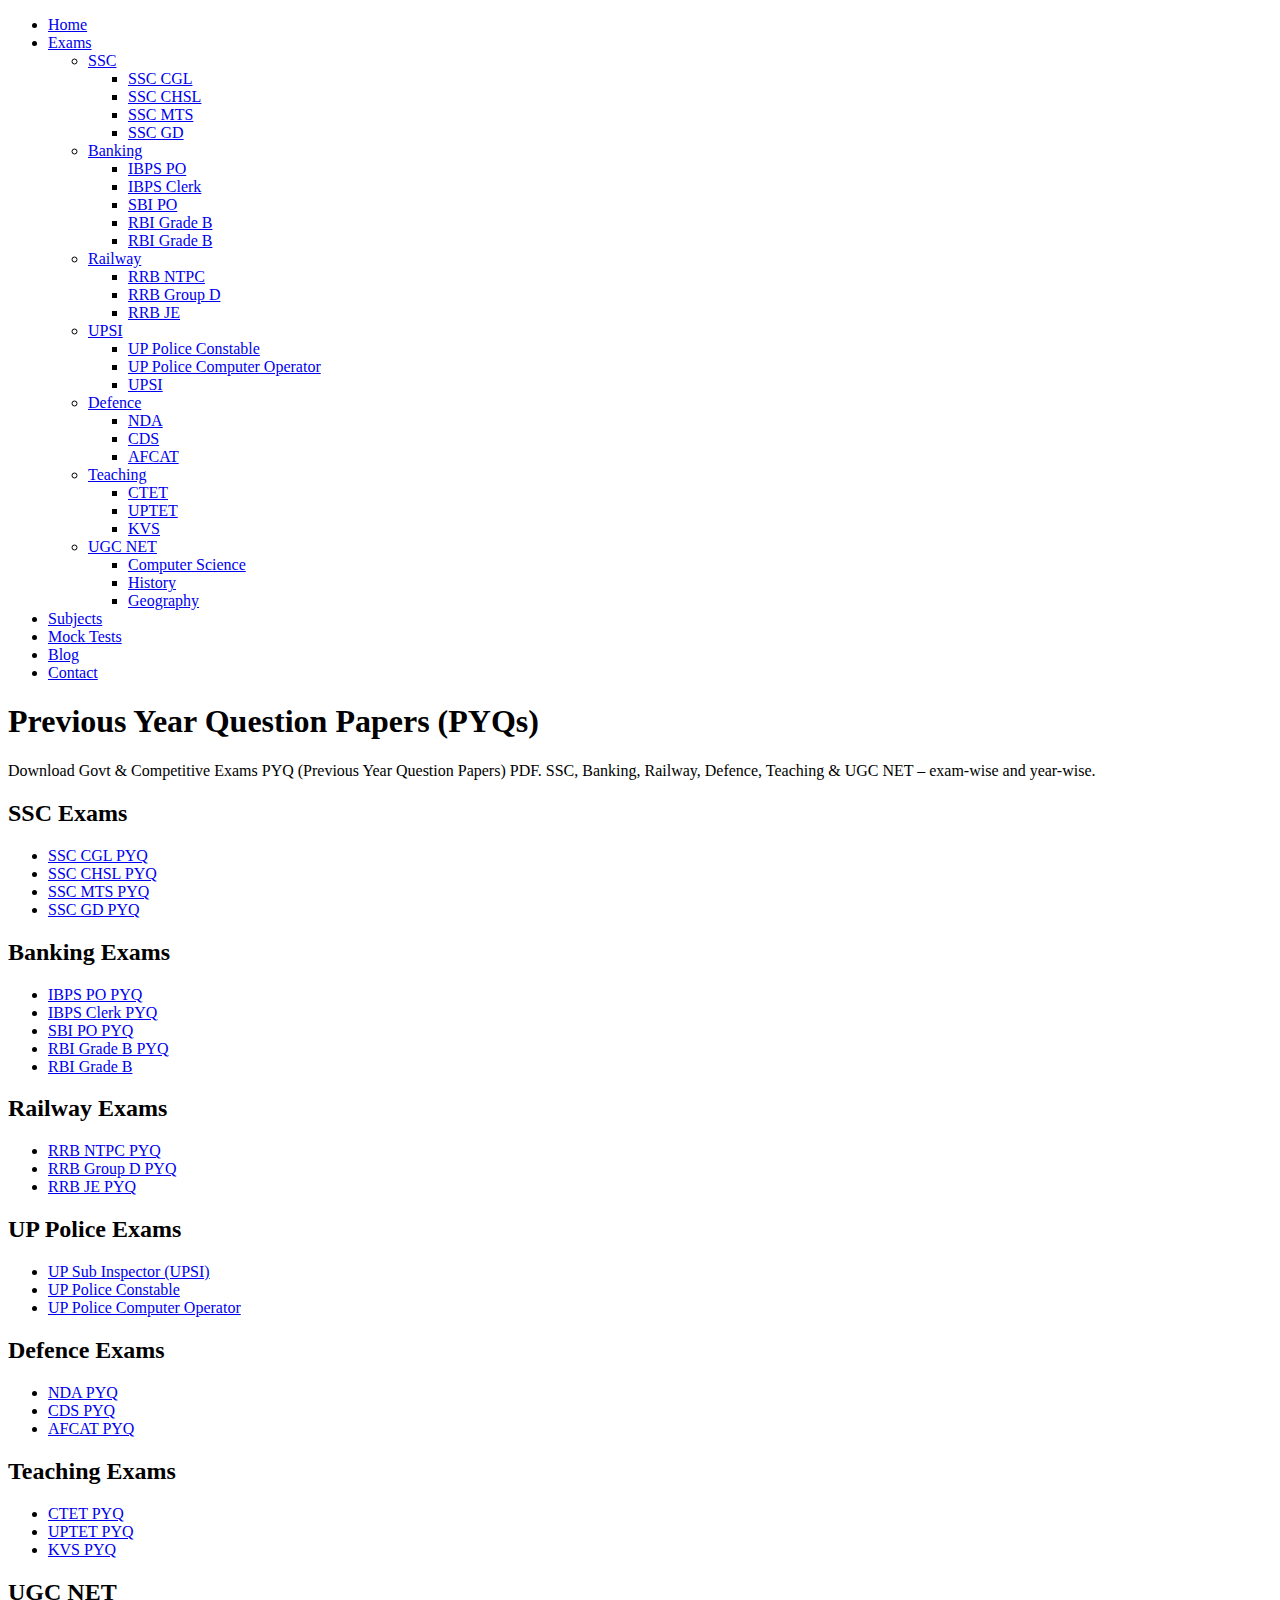
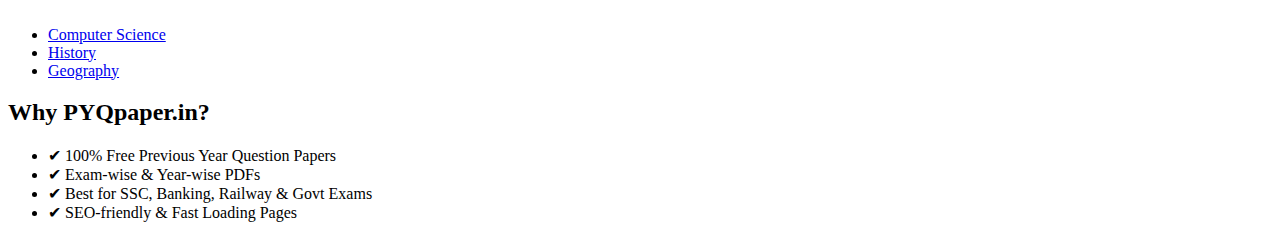
<file: index.html>
<!DOCTYPE html>
<html lang="en">
<head>
  <meta charset="UTF-8">
  <meta name="description" content="Download Govt & Competitive Exams PYQ (Previous Year Question Papers) (PYQs) PDF. SSC, Banking, Railway, UP Police & more with exam-wise, board-wise papers.">
<meta name="google-site-verification" content="P_CnZnM_JiWaDj5nDQWb3hRpso70FMkNj28Czbkl5nE" />
  <title>PYQpaper.in</title>
  <link rel="stylesheet" href="https://pyqpaper.in/assets/css/style.css">
</head>
<body>

<header class="header">
  <ul class="menu">

    <li><a href="index.html">Home</a></li>

    <li class="has-sub">
      <a href="#">Exams</a>

      <!-- LEVEL 1 -->
      <ul class="submenu">

        <!-- SSC -->
        <li class="has-sub">
          <a href="#">SSC</a>
          <ul class="submenu right">
            <li><a href="ssc/ssc-cgl.html" target="_blank">SSC CGL</a></li>
            <li><a href="ssc/ssc-chsl.html" target="_blank">SSC CHSL</a></li>
            <li><a href="ssc/ssc-mts.html" target="_blank">SSC MTS</a></li>
            <li><a href="ssc/ssc-gd.html" target="_blank">SSC GD</a></li>
          </ul>
        </li>

        <!-- Banking -->
        <li class="has-sub">
          <a href="#">Banking</a>
          <ul class="submenu right">
            <li><a href="banking/ibps-po.html" target="_blank">IBPS PO</a></li>
            <li><a href="banking/ibps-clerk.html" target="_blank">IBPS Clerk</a></li>
            <li><a href="banking/sbi-po.html" target="_blank">SBI PO</a></li>
            <li><a href="banking/rbi-grade-b.html" target="_blank">RBI Grade B</a></li>
            <li><a href="banking/rbi-grade-b.html" target="_blank">RBI Grade B</a></li>
          </ul>
        </li>

        <!-- Railway -->
        <li class="has-sub">
          <a href="#">Railway</a>
          <ul class="submenu right">
            <li><a href="railway/rrb-ntpc.html" target="_blank">RRB NTPC</a></li>
            <li><a href="railway/rrb-group-d.html" target="_blank">RRB Group D</a></li>
            <li><a href="railway/rrb-je.html" target="_blank">RRB JE</a></li>
          </ul>
        </li>

<!-- UP Police -->
        <li class="has-sub">
          <a href="#">UPSI</a>
          <ul class="submenu right">
            <li><a href="railway/rrb-ntpc.html" target="_blank">UP Police Constable</a></li>
            <li><a href="railway/rrb-group-d.html" target="_blank">UP Police Computer Operator</a></li>
            <li><a href="railway/rrb-je.html" target="_blank">UPSI</a></li>
          </ul>
        </li>

        <!-- Defence -->
        <li class="has-sub">
          <a href="#">Defence</a>
          <ul class="submenu right">
            <li><a href="defence/nda.html" target="_blank">NDA</a></li>
            <li><a href="defence/cds.html" target="_blank">CDS</a></li>
            <li><a href="defence/afcat.html" target="_blank">AFCAT</a></li>
          </ul>
        </li>

        <!-- Teaching -->
        <li class="has-sub">
          <a href="#">Teaching</a>
          <ul class="submenu right">
            <li><a href="teaching/ctet.html" target="_blank">CTET</a></li>
            <li><a href="teaching/uptet.html"target="_blank">UPTET</a></li>
            <li><a href="teaching/kvs.html" target="_blank">KVS</a></li>
          </ul>
        </li>

        <!-- UGC NET -->
        <li class="has-sub">
          <a href="#">UGC NET</a>
          <ul class="submenu right">
            <li><a href="ugc-net/ugc-net-cs.html" target="_blank">Computer Science</a></li>
            <li><a href="ugc-net/ugc-net-history.html" target="_blank">History</a></li>
            <li><a href="ugc-net/ugc-net-geography.html" target="_blank">Geography</a></li>
          </ul>
        </li>

      </ul>
    </li>

    <li><a href="subjects.html">Subjects</a></li>
    <li><a href="mock-tests.html">Mock Tests</a></li>
    <li><a href="blog.html">Blog</a></li>
    <li><a href="contact.html">Contact</a></li>

  </ul>
</header>

<main class="main-content">

  <!-- HERO SECTION -->
  <section class="hero">
    <h1>Previous Year Question Papers (PYQs)</h1>
    <p>
      Download Govt & Competitive Exams PYQ (Previous Year Question Papers) PDF.
      SSC, Banking, Railway, Defence, Teaching & UGC NET – exam-wise and year-wise.
    </p>
  </section>

  <!-- EXAM CATEGORIES -->
  <section class="exam-grid">

    <div class="exam-card">
      <h2>SSC Exams</h2>
      <ul>
        <li><a href="ssc/ssc-cgl.html">SSC CGL PYQ</a></li>
        <li><a href="ssc/ssc-chsl.html">SSC CHSL PYQ</a></li>
        <li><a href="ssc/ssc-mts.html">SSC MTS PYQ</a></li>
        <li><a href="ssc/ssc-gd.html">SSC GD PYQ</a></li>
      </ul>
    </div>

    <div class="exam-card">
      <h2>Banking Exams</h2>
      <ul>
        <li><a href="banking/ibps-po.html">IBPS PO PYQ</a></li>
        <li><a href="banking/ibps-clerk.html">IBPS Clerk PYQ</a></li>
        <li><a href="banking/sbi-po.html">SBI PO PYQ</a></li>
        <li><a href="banking/rbi-grade-b.html">RBI Grade B PYQ</a></li>
        <li><a href="banking/rbi-grade-b.html" target="_blank">RBI Grade B</a></li>
      </ul>
    </div>

    <div class="exam-card">
      <h2>Railway Exams</h2>
      <ul>
        <li><a href="railway/rrb-ntpc.html">RRB NTPC PYQ</a></li>
        <li><a href="railway/rrb-group-d.html">RRB Group D PYQ</a></li>
        <li><a href="railway/rrb-je.html">RRB JE PYQ</a></li>
      </ul>
    </div>

<div class="exam-card">
      <h2>UP Police Exams</h2>
      <ul>
        <li><a href="railway/rrb-ntpc.html">UP Sub Inspector (UPSI)</a></li>
        <li><a href="railway/rrb-group-d.html">UP Police Constable</a></li>
        <li><a href="railway/rrb-je.html">UP Police Computer Operator</a></li>
      </ul>
    </div>

    <div class="exam-card">
      <h2>Defence Exams</h2>
      <ul>
        <li><a href="defence/nda.html">NDA PYQ</a></li>
        <li><a href="defence/cds.html">CDS PYQ</a></li>
        <li><a href="defence/afcat.html">AFCAT PYQ</a></li>
      </ul>
    </div>

    <div class="exam-card">
      <h2>Teaching Exams</h2>
      <ul>
        <li><a href="defence/nda.html">CTET PYQ</a></li>
        <li><a href="defence/cds.html">UPTET PYQ</a></li>
        <li><a href="defence/afcat.html">KVS PYQ</a></li>
      </ul>
    </div>

    <div class="exam-card">
      <h2>UGC NET</h2>
      <ul>
        <li><a href="ugc-net/ugc-net-cs.html">Computer Science</a></li>
        <li><a href="ugc-net/ugc-net-history.html">History</a></li>
        <li><a href="ugc-net/ugc-net-geography.html">Geography</a></li>
      </ul>
    </div>

  </section>

  <!-- WHY SECTION -->
  <section class="why-pyq">
    <h2>Why PYQpaper.in?</h2>
    <ul>
      <li>✔ 100% Free Previous Year Question Papers</li>
      <li>✔ Exam-wise & Year-wise PDFs</li>
      <li>✔ Best for SSC, Banking, Railway & Govt Exams</li>
      <li>✔ SEO-friendly & Fast Loading Pages</li>
    </ul>
  </section>

</main>

  
<script src="assets/js/script.js"></script>
</body>
</html>
</file>
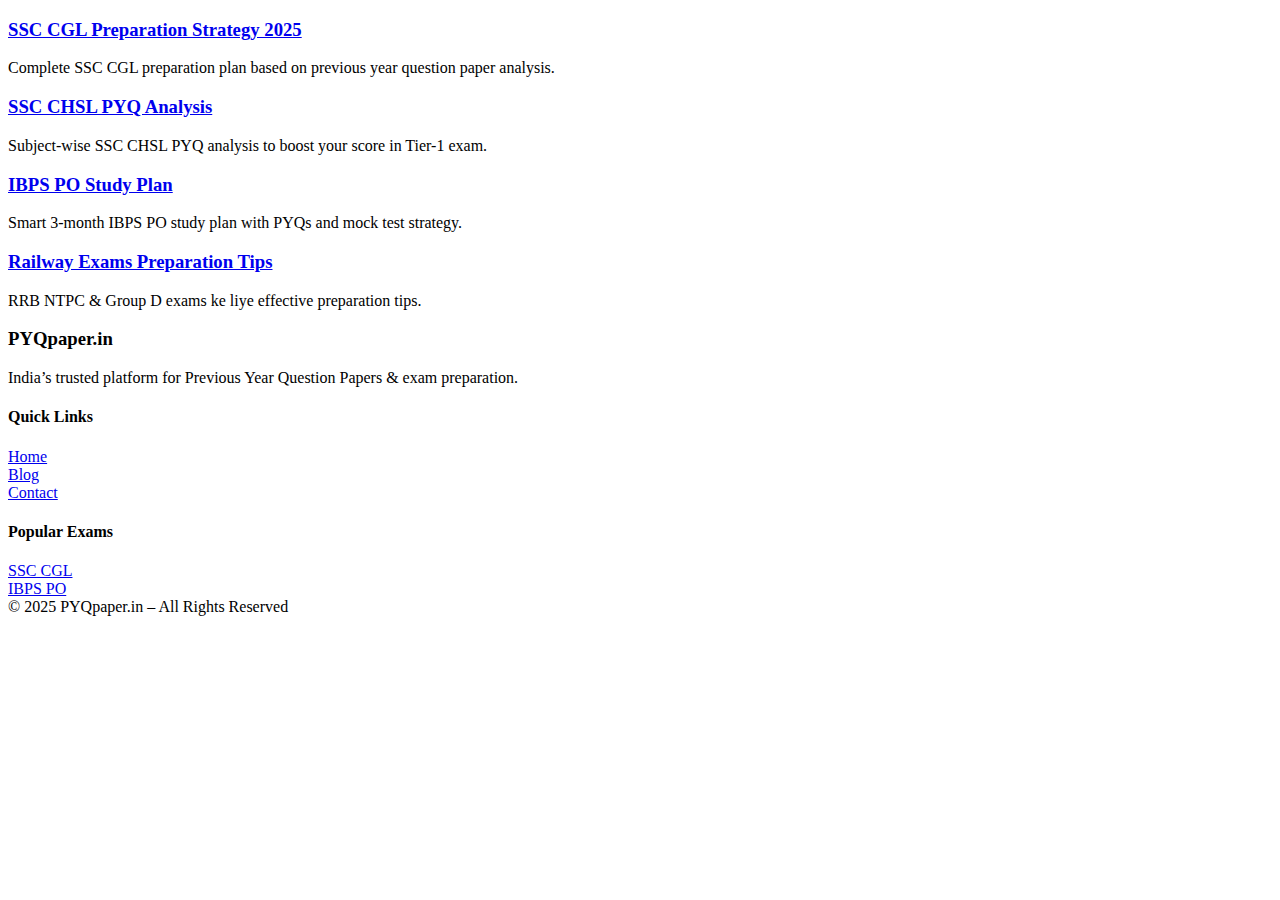
<file: blog.html>
<!DOCTYPE html>
<div class="grid">
<article class="card">
<h3><a href="ssc-cgl-preparation.html">SSC CGL Preparation Strategy 2025</a></h3>
<p>Complete SSC CGL preparation plan based on previous year question paper analysis.</p>
</article>


<article class="card">
<h3><a href="ssc-chsl-pyq-analysis.html">SSC CHSL PYQ Analysis</a></h3>
<p>Subject-wise SSC CHSL PYQ analysis to boost your score in Tier-1 exam.</p>
</article>


<article class="card">
<h3><a href="ibps-po-study-plan.html">IBPS PO Study Plan</a></h3>
<p>Smart 3-month IBPS PO study plan with PYQs and mock test strategy.</p>
</article>


<article class="card">
<h3><a href="railway-exam-tips.html">Railway Exams Preparation Tips</a></h3>
<p>RRB NTPC & Group D exams ke liye effective preparation tips.</p>
</article>
</div>
</section>
</main>


<!-- FOOTER -->
<footer>
<div class="fwrap">
<div>
<h3>PYQpaper.in</h3>
<p>India’s trusted platform for Previous Year Question Papers & exam preparation.</p>
</div>


<div>
<h4>Quick Links</h4>
<a href="index.html">Home</a><br>
<a href="blog.html">Blog</a><br>
<a href="contact.html">Contact</a>
</div>


<div>
<h4>Popular Exams</h4>
<a href="ssc-cgl.html">SSC CGL</a><br>
<a href="ibps-po.html">IBPS PO</a>
</div>
</div>


<div class="copy">© 2025 PYQpaper.in – All Rights Reserved</div>
</footer>


<script src="assets/js/script.js"></script>
</body>
</html>
</file>
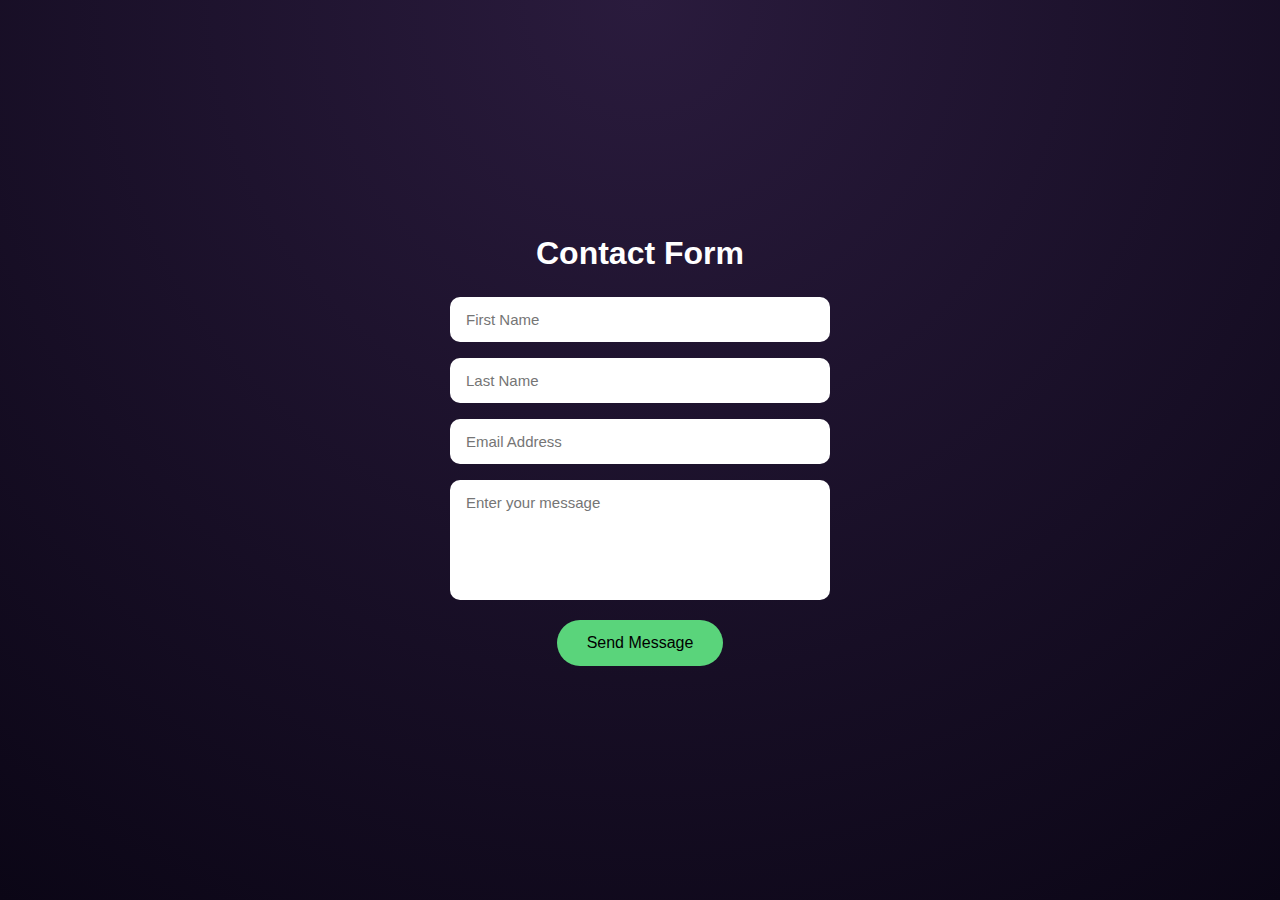
<file: contact.html>
<!DOCTYPE html>
<html lang="en">
<head>
  <meta charset="UTF-8">
  <title>Contact Us | PYQpaper.in</title>
  <meta name="viewport" content="width=device-width, initial-scale=1.0">

  <style>
    * {
      margin: 0;
      padding: 0;
      box-sizing: border-box;
      font-family: Arial, Helvetica, sans-serif;
    }

    body {
      min-height: 100vh;
      background: radial-gradient(circle at top, #2a1b3d, #0b0616);
      display: flex;
      justify-content: center;
      align-items: center;
    }

    .contact-container {
      width: 100%;
      max-width: 420px;
      padding: 20px;
    }

    .contact-form {
      text-align: center;
    }

    .contact-form h1 {
      color: #ffffff;
      margin-bottom: 25px;
      font-size: 32px;
      font-weight: bold;
    }

    .contact-form input,
    .contact-form textarea {
      width: 100%;
      padding: 14px 16px;
      margin-bottom: 16px;
      border-radius: 10px;
      border: none;
      outline: none;
      font-size: 15px;
    }

    .contact-form textarea {
      resize: none;
      min-height: 120px;
    }

    .contact-form button {
      background: #5ad47b;
      color: #000;
      border: none;
      padding: 14px 30px;
      font-size: 16px;
      border-radius: 25px;
      cursor: pointer;
      transition: 0.3s ease;
    }

    .contact-form button:hover {
      background: #45b866;
    }
  </style>
</head>

<body>

  <div class="contact-container">
    <form class="contact-form" action="https://formspree.io/f/mkowolkn" method="POST">
      <h1>Contact Form</h1>

      <input type="text" name="first_name" placeholder="First Name" required>
      <input type="text" name="last_name" placeholder="Last Name" required>
      <input type="email" name="email" placeholder="Email Address" required>
      <textarea name="message" placeholder="Enter your message" required></textarea>

      <button type="submit">Send Message</button>
    </form>
  </div>

</body>
</html>
</file>
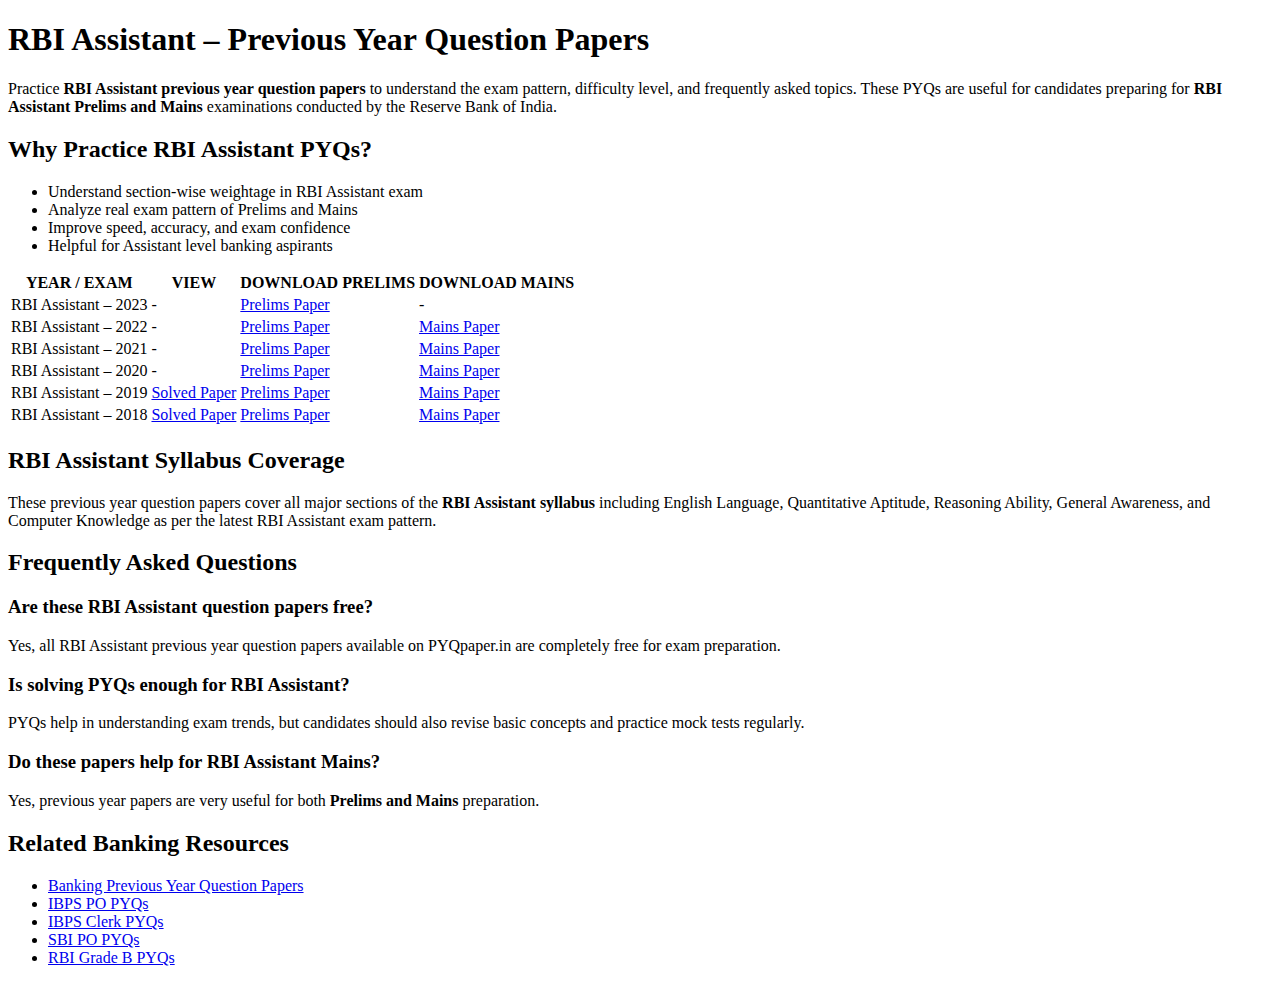
<file: banking/rbi-assistant.html>
<!DOCTYPE html>
<html lang="en">
<head>
  <meta charset="UTF-8">
  <title>RBI Assistant Previous Year Question Papers – pyqpaper.in</title>
  <meta name="description" content="RBI Assistant Previous Year Question Papers with Prelims and Mains download links. Practice RBI Assistant PYQs for banking exam preparation.">
  <meta name="viewport" content="width=device-width, initial-scale=1">
  <link rel="stylesheet" href="https://pyqpaper.in/assets/css/style.css">
</head>

<body>

<!-- INTRO / CONTEXT SECTION -->
<section class="intro-section">
  <h1 class="page-title">
    RBI Assistant – Previous Year Question Papers
  </h1>

  <p class="intro-text">
    Practice <strong>RBI Assistant previous year question papers</strong> to understand
    the exam pattern, difficulty level, and frequently asked topics.
    These PYQs are useful for candidates preparing for
    <strong>RBI Assistant Prelims and Mains</strong> examinations conducted by
    the Reserve Bank of India.
  </p>
</section>

<!-- KEY BENEFITS -->
<section class="benefits">
  <h2>Why Practice RBI Assistant PYQs?</h2>
  <ul>
    <li>Understand section-wise weightage in RBI Assistant exam</li>
    <li>Analyze real exam pattern of Prelims and Mains</li>
    <li>Improve speed, accuracy, and exam confidence</li>
    <li>Helpful for Assistant level banking aspirants</li>
  </ul>
</section>

<div class="page-wrapper">

<!-- TABLE (STRUCTURE UNCHANGED) -->
<div class="table-container">
  <table class="pyq-table">
    <thead>
      <tr>
        <th>YEAR / EXAM</th>
        <th>VIEW</th>
        <th>DOWNLOAD PRELIMS</th>
        <th>DOWNLOAD MAINS</th>
      </tr>
    </thead>

    <tbody>
      <tr>
        <td>RBI Assistant – 2023</td>
        <td>-</td>
        <td><a href="#">Prelims Paper</a></td>
        <td>-</td>
      </tr>

      <tr>
        <td>RBI Assistant – 2022</td>
        <td>-</td>
        <td><a href="#">Prelims Paper</a></td>
        <td><a href="#">Mains Paper</a></td>
      </tr>

      <tr>
        <td>RBI Assistant – 2021</td>
        <td>-</td>
        <td><a href="#">Prelims Paper</a></td>
        <td><a href="#">Mains Paper</a></td>
      </tr>

      <tr>
        <td>RBI Assistant – 2020</td>
        <td>-</td>
        <td><a href="#">Prelims Paper</a></td>
        <td><a href="#">Mains Paper</a></td>
      </tr>

      <tr>
        <td>RBI Assistant – 2019</td>
        <td><a class="solved" href="#">Solved Paper</a></td>
        <td><a href="#">Prelims Paper</a></td>
        <td><a href="#">Mains Paper</a></td>
      </tr>

      <tr>
        <td>RBI Assistant – 2018</td>
        <td><a class="solved" href="#">Solved Paper</a></td>
        <td><a href="#">Prelims Paper</a></td>
        <td><a href="#">Mains Paper</a></td>
      </tr>
    </tbody>
  </table>
</div>

</div>

<!-- SYLLABUS CONTEXT -->
<section class="syllabus-context">
  <h2>RBI Assistant Syllabus Coverage</h2>
  <p>
    These previous year question papers cover all major sections of the
    <strong>RBI Assistant syllabus</strong> including
    English Language, Quantitative Aptitude, Reasoning Ability,
    General Awareness, and Computer Knowledge
    as per the latest RBI Assistant exam pattern.
  </p>
</section>

<!-- FAQ SECTION -->
<section class="faq">
  <h2>Frequently Asked Questions</h2>

  <h3>Are these RBI Assistant question papers free?</h3>
  <p>
    Yes, all RBI Assistant previous year question papers available on
    PYQpaper.in are completely free for exam preparation.
  </p>

  <h3>Is solving PYQs enough for RBI Assistant?</h3>
  <p>
    PYQs help in understanding exam trends, but candidates should also
    revise basic concepts and practice mock tests regularly.
  </p>

  <h3>Do these papers help for RBI Assistant Mains?</h3>
  <p>
    Yes, previous year papers are very useful for both
    <strong>Prelims and Mains</strong> preparation.
  </p>
</section>

<!-- INTERNAL LINKING -->
<section class="internal-links">
  <h2>Related Banking Resources</h2>
  <ul>
    <li><a href="/banking/">Banking Previous Year Question Papers</a></li>
    <li><a href="/banking/ibps-po.html">IBPS PO PYQs</a></li>
    <li><a href="/banking/ibps-clerk.html">IBPS Clerk PYQs</a></li>
    <li><a href="/banking/sbi-po.html">SBI PO PYQs</a></li>
    <li><a href="/banking/rbi-grade-b.html">RBI Grade B PYQs</a></li>
  </ul>
</section>

</body>
</html>
</file>
